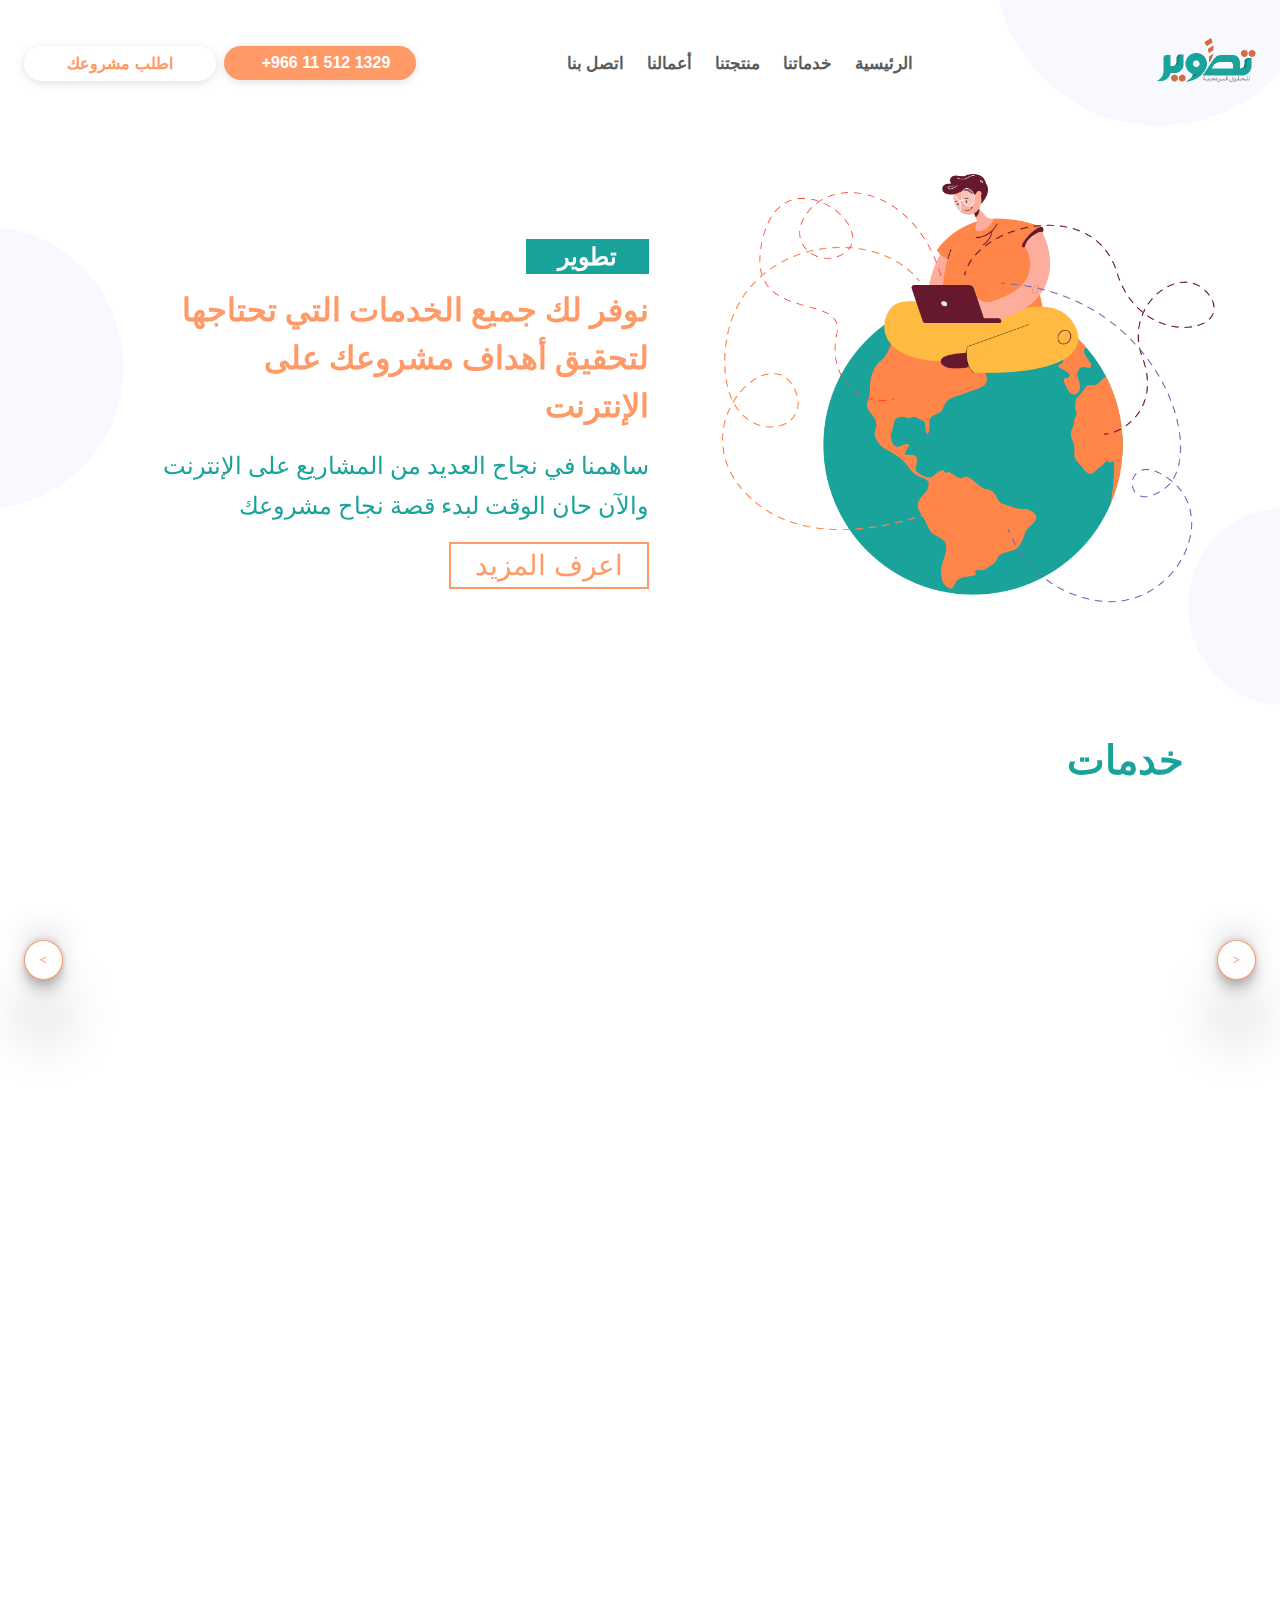
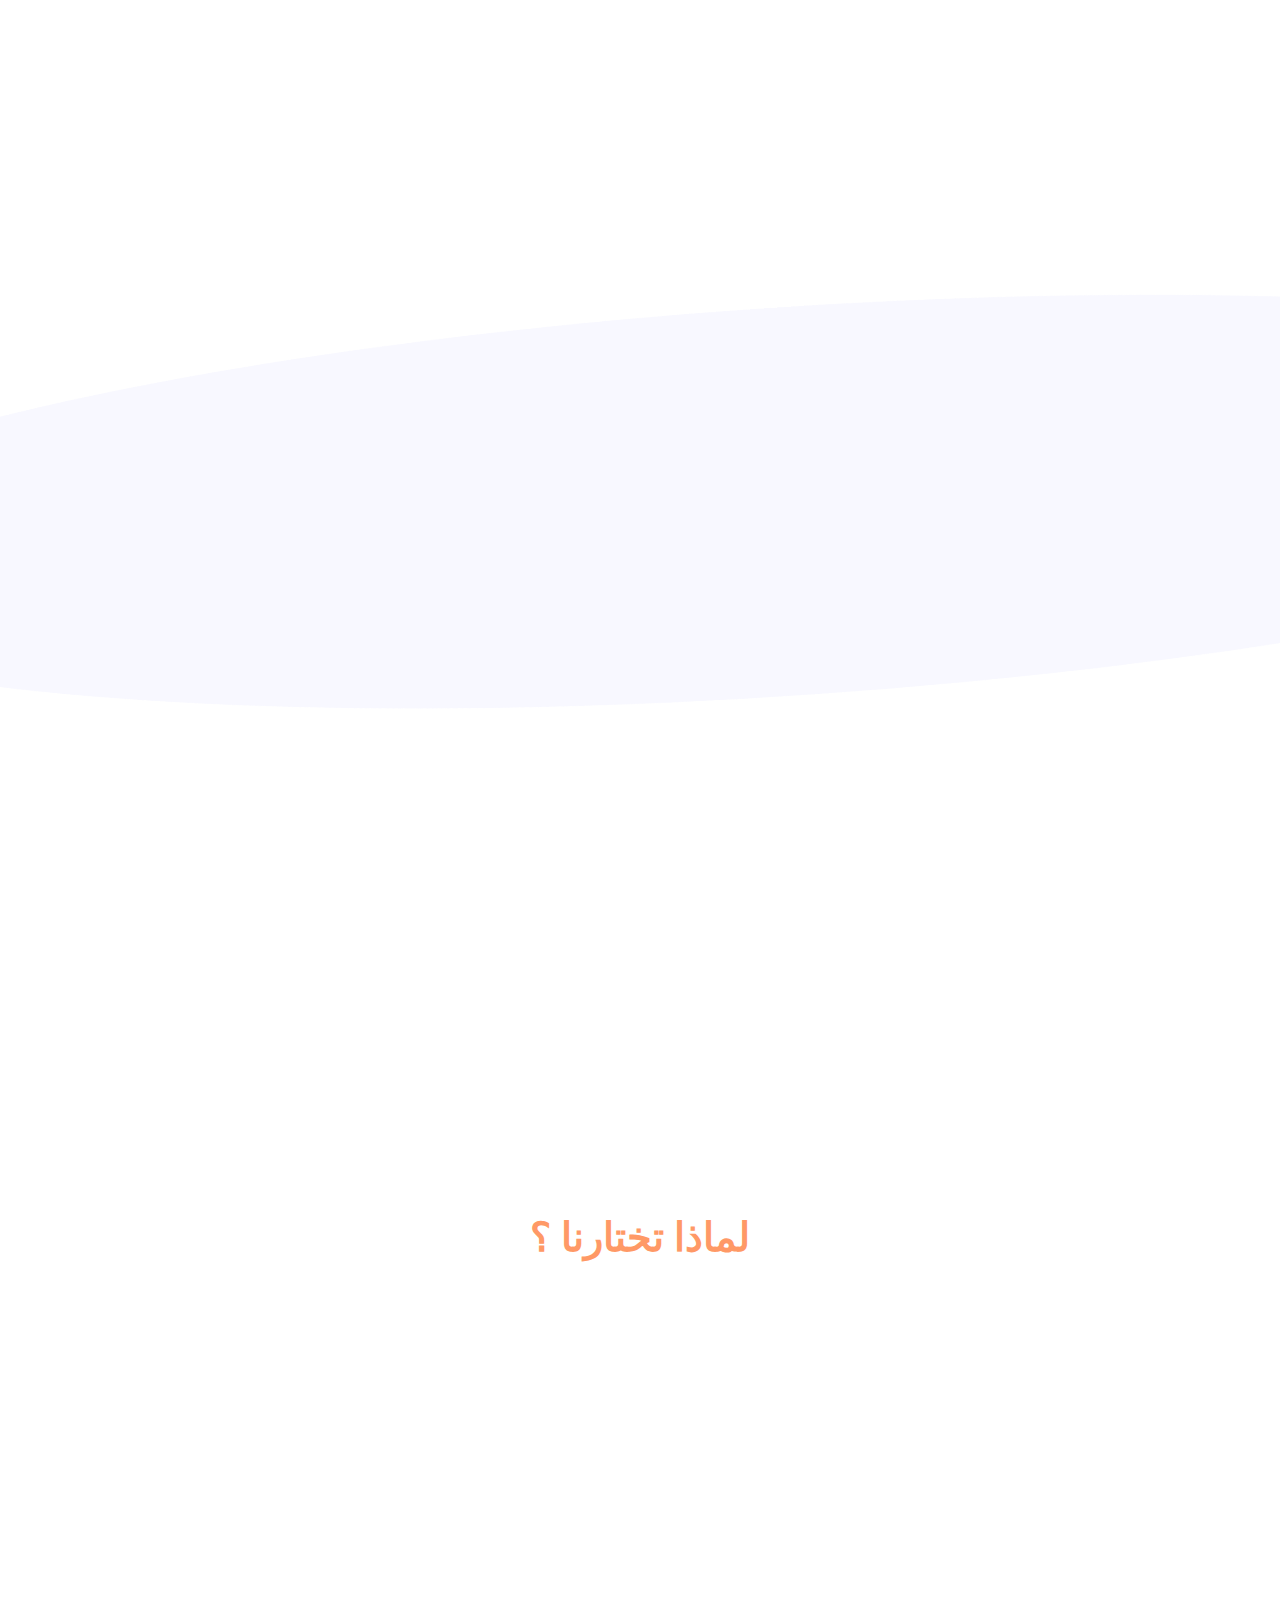
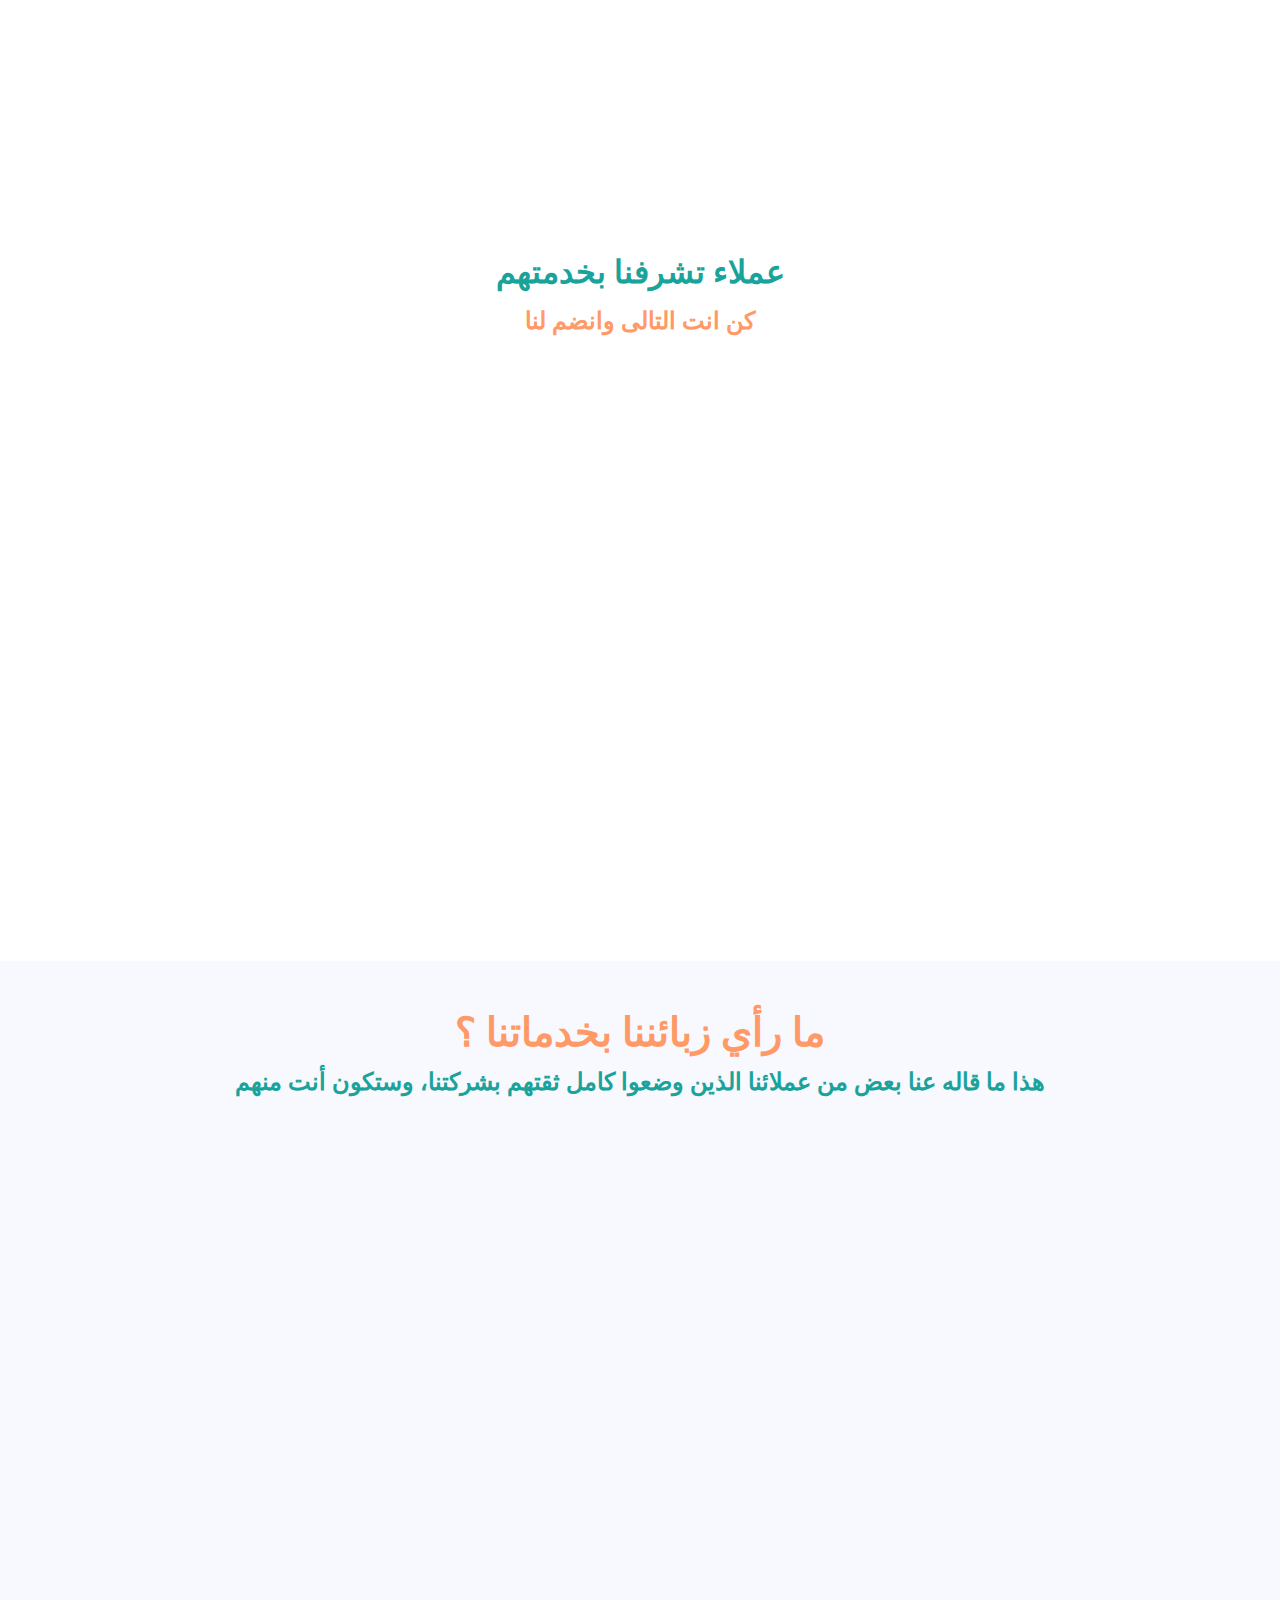
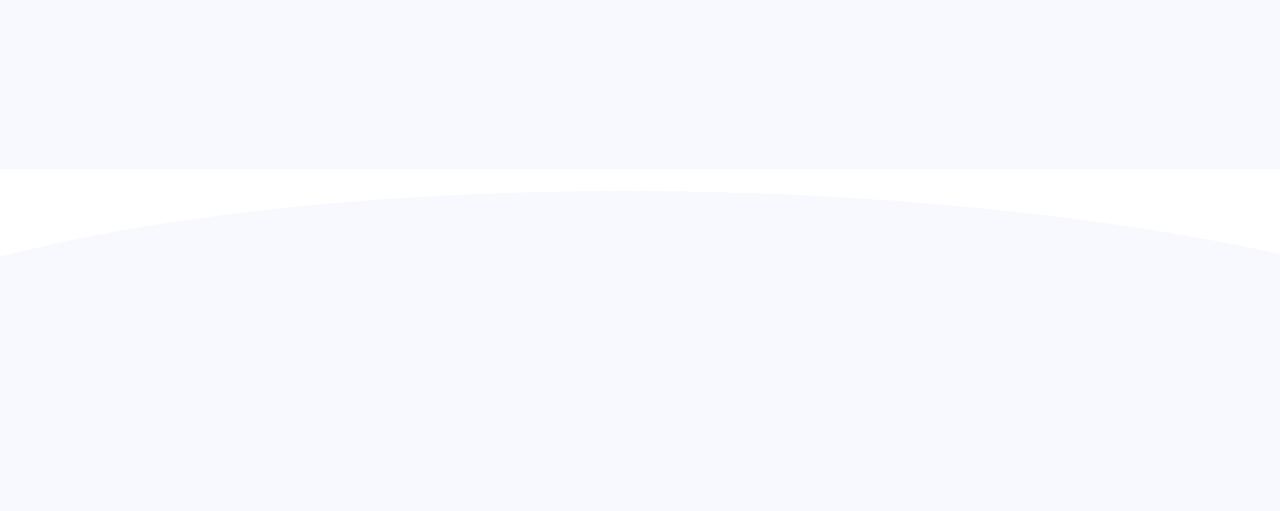
<file: index.html>
<!DOCTYPE html>
<html lang="en" dir="rtl">
  <head>
    <meta charset="UTF-8" />
    <meta http-equiv="X-UA-Compatible" content="IE=edge" />
    <meta name="viewport" content="width=device-width, initial-scale=1.0" />
    <title>Arabic Home</title>
    <link
      rel="stylesheet"
      href="https://cdnjs.cloudflare.com/ajax/libs/font-awesome/4.7.0/css/font-awesome.min.css"
    />
    <link rel="stylesheet" href="css/swiper-bundle.min.css" />
    <link rel="stylesheet" href="./css/slider.css" />

    <!-- AOS -->
    <link href="https://unpkg.com/aos@2.3.1/dist/aos.css" rel="stylesheet" />
    <!-- external css -->
    <link rel="stylesheet" href="./css/nav.css" />
    <link rel="stylesheet" href="./css/style.css" />
    <link rel="stylesheet" href="./css/slider.css" />
    <link rel="stylesheet" href="./css/query.css" />
    <!-- font awesome -->
    <link
      rel="stylesheet"
      href="https://cdnjs.cloudflare.com/ajax/libs/font-awesome/6.3.0/css/all.min.css"
      integrity="sha512-SzlrxWUlpfuzQ+pcUCosxcglQRNAq/DZjVsC0lE40xsADsfeQoEypE+enwcOiGjk/bSuGGKHEyjSoQ1zVisanQ=="
      crossorigin="anonymous"
      referrerpolicy="no-referrer"
    />
    <link rel="stylesheet" href="css/swiper-bundle.min.css" />
    <link
      href="https://unpkg.com/boxicons@2.0.7/css/boxicons.min.css"
      rel="stylesheet"
    />
  </head>
  <body>
    <nav>
      <div class="burger">
        <div class="line1"></div>
        <div class="line2"></div>
        <div class="line3"></div>
      </div>
      <div class="logo">
        <a href="/">
          <img src="./img/copany_final_lo.png" alt="logo" />
        </a>
      </div>
      <ul class="nav-links">
        <li><a href="./Page2.html">الرئيسية</a></li>
        <li><a href="./Page3.html">خدماتنا</a></li>
        <li><a href="#">منتجتنا</a></li>
        <li><a href="#">أعمالنا</a></li>
        <li><a href="#">اتصل بنا</a></li>
      </ul>
      <div class="nav-btn">
        <button class="nav-btn-2" dir="ltr">
          <a href="tel:+966115121329">
            <i class="fa-brands fa-whatsapp"></i>+966 11 512 1329</a
          >
        </button>
        <button class="nav-btn-1">اطلب مشروعك</button>
      </div>
      <p class="nav-whatsapp">
        <a href="tel:+966115121329"><i class="fa-brands fa-whatsapp"></i></a>
      </p>
    </nav>

    <section class="header-wrapper">
      <img src="./img/Path 3.png" alt="" class="eclip-left" />
      <img src="./img/Ellipse 7.png" alt="" class="eclip-right" />
      <img
        src="./img/Group 96.png"
        alt="global"
        data-aos="fade-left"
        data-aos-duration="2000"
      />
      <div data-aos="fade-right" data-aos-duration="2000">
        <h2>تطوير</h2>
        <h1>
          نوفر لك جميع الخدمات التي تحتاجها لتحقيق أهداف مشروعك على الإنترنت
        </h1>
        <p>
          ساهمنا في نجاح العديد من المشاريع على الإنترنت والآن حان الوقت لبدء
          قصة نجاح مشروعك
        </p>
        <button>اعرف المزيد</button>
      </div>
      <div class="header_wrapper_slider">
        <i class="fa-sharp fa-regular fa-circle"></i>
        <i class="fa-sharp fa-regular fa-circle"></i>
        <i class="fa-sharp fa-regular fa-circle"></i>
        <i class="fa-sharp fa-regular fa-circle"></i>
        <i class="fa-sharp fa-regular fa-circle"></i>
      </div>
    </section>

    <section class="help">
      <h1 data-aos="fade-right" data-aos-duration="2000">خدمات</h1>
      <h2 data-aos="fade-right" data-aos-duration="2000">التصميم والبرمجة</h2>
      <div class="client_card">
        <div class="list">
          <button id="prev"><</button>
          <div id="formList" data-aos="fade-up" data-aos-duration="2000">
            <div id="list">
              <div class="item">
                <img src="./img/programming-ani.png" class="avatar" />
                <p>تصميم مواقع الشركات</p>
              </div>
              <div class="item">
                <img src="./img/new-notificatio.png" class="avatar" />
                <p>تصميم مواقع الشركات</p>
              </div>
              <div class="item">
                <img src="./img/mobile-developm.png" class="avatar" />
                <p>تصميم مواقع الشركات</p>
              </div>
              <div class="item">
                <img src="./img/browsing-online.png" class="avatar" />
                <p>تصميم مواقع الشركات</p>
              </div>
            </div>
          </div>
          <button id="next">></button>
        </div>
      </div>
    </section>

    <section class="product">
      <div class="product_right">
        <h1 data-aos="fade-right" data-aos-duration="2000">المنتجات</h1>
        <h2 data-aos="fade-right" data-aos-duration="2000">
          كل ما تحتاجه لتعزيز انطلاقك
        </h2>
      </div>
      <div class="product_left" data-aos="zoom-in" data-aos-duration="2000">
        <div class="product_top">
          <div class="product_card_1">
            <img src="./img/Setup-bro.png" alt="" />
            <h2>تصميم مواقع الشركات</h2>
          </div>
          <div class="product_card_2">
            <img src="./img/Ecommerce web p.png" alt="" />
            <h2>تصميم مواقع الشركات</h2>
          </div>
          <div class="product_card_3">
            <img src="./img/Hotel Booking-a.png" alt="" />
            <h2>تصميم مواقع الشركات</h2>
          </div>
        </div>
        <div class="product_bottom">
          <div class="product_card_4">
            <img src="./img/Hotel Booking-a.png" alt="" />
            <h2>تصميم مواقع الشركات</h2>
          </div>
          <div class="product_card_5">
            <img src="./img/Completed-rafik.png" alt="" />
            <h2>تصميم مواقع الشركات</h2>
          </div>
          <div class="product_card_6">
            <img src="./img/Car accesories-.png" alt="" />
            <h2>تصميم مواقع الشركات</h2>
          </div>
        </div>
      </div>
      <div
        class="product_left_mobile"
        data-aos="zoom-in"
        data-aos-duration="2000"
      >
        <div class="product_card_mobile">
          <img src="./img/Setup-bro.png" alt="" />
          <h2>تصميم مواقع الشركات</h2>
        </div>
        <div class="product_card_mobile">
          <img src="./img/Ecommerce web p.png" alt="" />
          <h2>تصميم مواقع الشركات</h2>
        </div>
        <div class="product_card_mobile">
          <img src="./img/Hotel Booking-a.png" alt="" />
          <h2>تصميم مواقع الشركات</h2>
        </div>
        <div class="product_card_mobile">
          <img src="./img/Hotel Booking-a.png" alt="" />
          <h2>تصميم مواقع الشركات</h2>
        </div>
        <div class="product_card_mobile">
          <img src="./img/Completed-rafik.png" alt="" />
          <h2>تصميم مواقع الشركات</h2>
        </div>
        <div class="product_card_mobile">
          <img src="./img/Car accesories-.png" alt="" />
          <h2>تصميم مواقع الشركات</h2>
        </div>
        <div class="product_card_mobile">
          <img src="./img/Car accesories-.png" alt="" />
          <h2>تصميم مواقع الشركات</h2>
        </div>
      </div>
    </section>

    <section class="setting-wrapper">
      <div
        class="setting-content"
        data-aos="fade-left"
        data-aos-duration="2000"
      >
        <h1>خدمات</h1>
        <h2>تطوير الإضافية</h2>
        <h3>التسويق عبر الواتساب</h3>
        <p>
          نصل بك لشريحة أكبر من العملاء من خلال القنوات التسويقية المتنوعة
          لتعزيز تواجدك الرقمي وزيادة أرباحك
        </p>
        <button>تفاصيل أكثر</button>
      </div>
      <div class="setting-image" data-aos="fade-right" data-aos-duration="2000">
        <img src="./img/Group 544.png" alt="" />
      </div>
    </section>
    
    <div class="setting-mobile">
      <div class="setting-mobile-content">
        <h1>خدمات</h1>
        <h2>تطوير الإضافية</h2>
      </div>
      <img src="./img/Group 544.png" alt="" />
      <div class="setting-mobile-content">
        <h3>التسويق عبر الواتساب</h3>
        <p>
          نصل بك لشريحة أكبر من العملاء من خلال القنوات التسويقية المتنوعة
          لتعزيز تواجدك الرقمي وزيادة أرباحك
        </p>
        <button>تفاصيل أكثر</button>
      </div>
      <div class="setting-mobile-content">
        <h3>التسويق عبر الواتساب</h3>
        <p>
          نصل بك لشريحة أكبر من العملاء من خلال القنوات التسويقية المتنوعة
          لتعزيز تواجدك الرقمي وزيادة أرباحك
        </p>
        <button>تفاصيل أكثر</button>
      </div>
    </div>

    <section class="development-wrapper">
      <div
        class="development-content"
        data-aos="fade-left"
        data-aos-duration="2000"
      >
        <h1>عن تطوير</h1>
        <p>
          نحن مجموعة من الخبراء التقنيين والفنيين، إجتمعنا لكي نقوم بتقديم
          خدماتنا بأسعار تنافسية وبجودة أعلى. حيث قمنا بتطوير وإنشاء العديد من
          البرمجيات التي ساعدت مالكيها على أداء مهامهم بشكل أسهل وأسرع وأكثر
          كفاءة. حيث نعمل على توضيف أحدث التقنيات وأكثرها رصانةً لضمان إمكانية
          تنافس كبيرة لزبائننا.
        </p>
      </div>
      <div
        class="development-image"
        data-aos="fade-right"
        data-aos-duration="2000"
      >
        <img src="./img/Group 256.png" alt="" />
      </div>
    </section>

    <section class="selection-wrapper">
      <h1>لماذا تختارنا ؟</h1>
      <div class="selection-card" data-aos="fade-up" data-aos-duration="2000">
        <div class="selection_card_1">
          <i class="fa-solid fa-gear"></i>
          <div>
            <h2>10.000+</h2>
            <h2>عميل حول المملكة</h2>
          </div>
          <p>
            بخبرة تنمو عاماً بعد عام، بالتوازي مع مواكبتها لأحدث التقنيات لنقدم
            لكم الأفضل
          </p>
        </div>
        <div class="selection_card_1">
          <i class="fa-solid fa-gear"></i>
          <div>
            <h2>10.000+</h2>
            <h2>عميل حول المملكة</h2>
          </div>
          <p>تم خدمتهم وتنمية أعمالهم بخدماتنا الرقمية</p>
        </div>
        <div class="selection_card_1">
          <i class="fa-solid fa-gear"></i>
          <div>
            <h2>10.000+</h2>
            <h2>عميل حول المملكة</h2>
          </div>
          <p>لتواكب تطور التكنولوجيا و تساعد عملائنا على تحقيق أهدافهم</p>
        </div>
        <div class="selection_card_1">
          <i class="fa-solid fa-gear"></i>
          <div>
            <h2>10.000+</h2>
            <h2>عميل حول المملكة</h2>
          </div>
          <p>من قبل فريق ذو خبرة وعلم في المجال الرقمي</p>
        </div>
      </div>
    </section>

    <section class="client-wrapper">
      <h1>عملاء تشرفنا بخدمتهم</h1>
      <h2>كن انت التالى وانضم لنا</h2>
      <div class="client_card" data-aos="zoom-in" data-aos-duration="2000">
        <div id="client_formList">
          <div id="client_list">
            <div class="client_item">
              <img src="./img/client1.png" class="avatar" />
            </div>
            <div class="client_item">
              <img src="./img/client3.png" class="avatar" />
            </div>
            <div class="client_item">
              <img src="./img/client4.png" class="avatar" />
            </div>
            <div class="client_item">
              <img src="./img/client5.png" class="avatar" />
            </div>
            <div class="client_item">
              <img src="./img/client6.png" class="avatar" />
            </div>
            <div class="client_item">
              <img src="./img/client1.png" class="avatar" />
            </div>
            <div class="client_item">
              <img src="./img/client3.png" class="avatar" />
            </div>
            <div class="client_item">
              <img src="./img/client4.png" class="avatar" />
            </div>
          </div>
          <div id="client_list">
            <div class="client_item">
              <img src="./img/client1.png" class="avatar" />
            </div>
            <div class="client_item">
              <img src="./img/client3.png" class="avatar" />
            </div>
            <div class="client_item">
              <img src="./img/client4.png" class="avatar" />
            </div>
            <div class="client_item">
              <img src="./img/client5.png" class="avatar" />
            </div>
            <div class="client_item">
              <img src="./img/client6.png" class="avatar" />
            </div>
            <div class="client_item">
              <img src="./img/client1.png" class="avatar" />
            </div>
            <div class="client_item">
              <img src="./img/client3.png" class="avatar" />
            </div>
            <div class="client_item">
              <img src="./img/client4.png" class="avatar" />
            </div>
          </div>
          <div id="client_list">
            <div class="client_item">
              <img src="./img/client1.png" class="avatar" />
            </div>
            <div class="client_item">
              <img src="./img/client3.png" class="avatar" />
            </div>
            <div class="client_item">
              <img src="./img/client4.png" class="avatar" />
            </div>
            <div class="client_item">
              <img src="./img/client5.png" class="avatar" />
            </div>
            <div class="client_item">
              <img src="./img/client6.png" class="avatar" />
            </div>
            <div class="client_item">
              <img src="./img/client1.png" class="avatar" />
            </div>
            <div class="client_item">
              <img src="./img/client3.png" class="avatar" />
            </div>
            <div class="client_item">
              <img src="./img/client4.png" class="avatar" />
            </div>
          </div>
        </div>
        <div class="client_icon">
          <i class="fa-sharp fa-regular fa-circle"></i>
          <i class="fa-sharp fa-regular fa-circle"></i>
          <i class="fa-sharp fa-regular fa-circle"></i>
          <i class="fa-sharp fa-regular fa-circle"></i>
          <i class="fa-sharp fa-regular fa-circle"></i>
        </div>
      </div>
    </section>

    <section class="customer-wrapper">
      <h1>ما رأي زبائننا بخدماتنا ؟</h1>
      <h4>
        هذا ما قاله عنا بعض من عملائنا الذين وضعوا كامل ثقتهم بشركتنا، وستكون
        أنت منهم
      </h4>
      <div class="customer-card" data-aos="fade-up" data-aos-duration="2000">
        <button id="prev"><</button>

        <div class="customer_card_1">
          <img src="./img/boy-svgrepo-com.png" alt="" />
          <h5>Nawal</h5>
          <p>
            أحد أفضل الشركات التي تعاملت معها من الناحية العملية ومن ناحية
            الجودة والخبرة العالية
          </p>
          <i class="fa-sharp fa-solid fa-star"></i>
          <i class="fa-sharp fa-solid fa-star"></i>
          <i class="fa-sharp fa-solid fa-star"></i>
          <i class="fa-sharp fa-solid fa-star"></i>
          <i class="fa-sharp fa-solid fa-star"></i>
          <h6>www.site.com</h6>
        </div>
        <div class="customer_card_1">
          <img src="./img/female-svgrepo-.png" alt="" />
          <h5>Nawal</h5>
          <p>شركة رائعة جداً لتصميم المواقع و خبراتهم عالية جدا.</p>
          <i class="fa-sharp fa-solid fa-star"></i>
          <i class="fa-sharp fa-solid fa-star"></i>
          <i class="fa-sharp fa-solid fa-star"></i>
          <i class="fa-sharp fa-solid fa-star"></i>
          <i class="fa-sharp fa-solid fa-star"></i>
          <h6>www.site.com</h6>
        </div>
        <div class="customer_card_1">
          <img src="./img/boy-svgrepo-com.png" alt="" />
          <h5>Nawal</h5>
          <p>
            أحد أفضل الشركات التي تعاملت معها من الناحية العملية ومن ناحية
            الجودة والخبرة العالية
          </p>
          <i class="fa-sharp fa-solid fa-star"></i>
          <i class="fa-sharp fa-solid fa-star"></i>
          <i class="fa-sharp fa-solid fa-star"></i>
          <i class="fa-sharp fa-solid fa-star"></i>
          <i class="fa-sharp fa-solid fa-star"></i>
          <h6>www.site.com</h6>
        </div>
        <div class="customer_card_1">
          <img src="./img/female-svgrepo-.png" alt="" />
          <h5>Nawal</h5>
          <p>شركة رائعة جداً لتصميم المواقع و خبراتهم عالية جدا.</p>
          <i class="fa-sharp fa-solid fa-star"></i>
          <i class="fa-sharp fa-solid fa-star"></i>
          <i class="fa-sharp fa-solid fa-star"></i>
          <i class="fa-sharp fa-solid fa-star"></i>
          <i class="fa-sharp fa-solid fa-star"></i>
          <h6>www.site.com</h6>
        </div>
        <button id="next">></button>
      </div>
    </section>

    <footer>
      <div class="footer-right" data-aos="fade-left" data-aos-duration="2000">
        <img src="./img/copany_final_lo.png" alt="logo" />
        <p>
          شركة رسمية مسجلة، متخصصة في مجال تصميم المواقع وتطبيقات الجوال
          والتسويق الإلكتروني مع خدمات الاستضافة والسيرفرات والدعم الفني
        </p>
        <h3>جميع الحقوق محفوظة لـ تطوير للحلول البرمجية | س.ت 1234566</h3>
      </div>
      <div class="footer-left" data-aos="fade-right" data-aos-duration="2000">
        <div class="footer_left_list">
          <ul>
            <li class="first-li">خدماتنا</li>
            <li>اعلانات الواتساب</li>
            <li>تصميم وبرمجة الأنظمة</li>
            <li>تصميم المتاجر</li>
          </ul>
          <ul>
            <li class="first-li">خدماتنا</li>
            <li>اعلانات الواتساب</li>
            <li>تصميم وبرمجة الأنظمة</li>
            <li>تصميم المتاجر</li>
          </ul>
        </div>
        <div>
          <i class="fa-brands fa-facebook-f"></i>
          <i class="fa-brands fa-facebook-f"></i>
          <i class="fa-brands fa-facebook-f"></i>
          <i class="fa-brands fa-facebook-f"></i>
          <i class="fa-brands fa-facebook-f"></i>
          <i class="fa-brands fa-facebook-f"></i>
        </div>
      </div>
    </footer>

  </body>
  <script src="./js/nav.js"></script>
  <script src="./js/script.js"></script>
  <script src="./js/scriptt.js"></script>
  <script src="./js/swiper-bundle.min.js"></script>
  <script src="./js/slide.js"></script>
  <script src="https://unpkg.com/aos@2.3.1/dist/aos.js"></script>
  <script>
    AOS.init();
  </script>
</html>
</file>
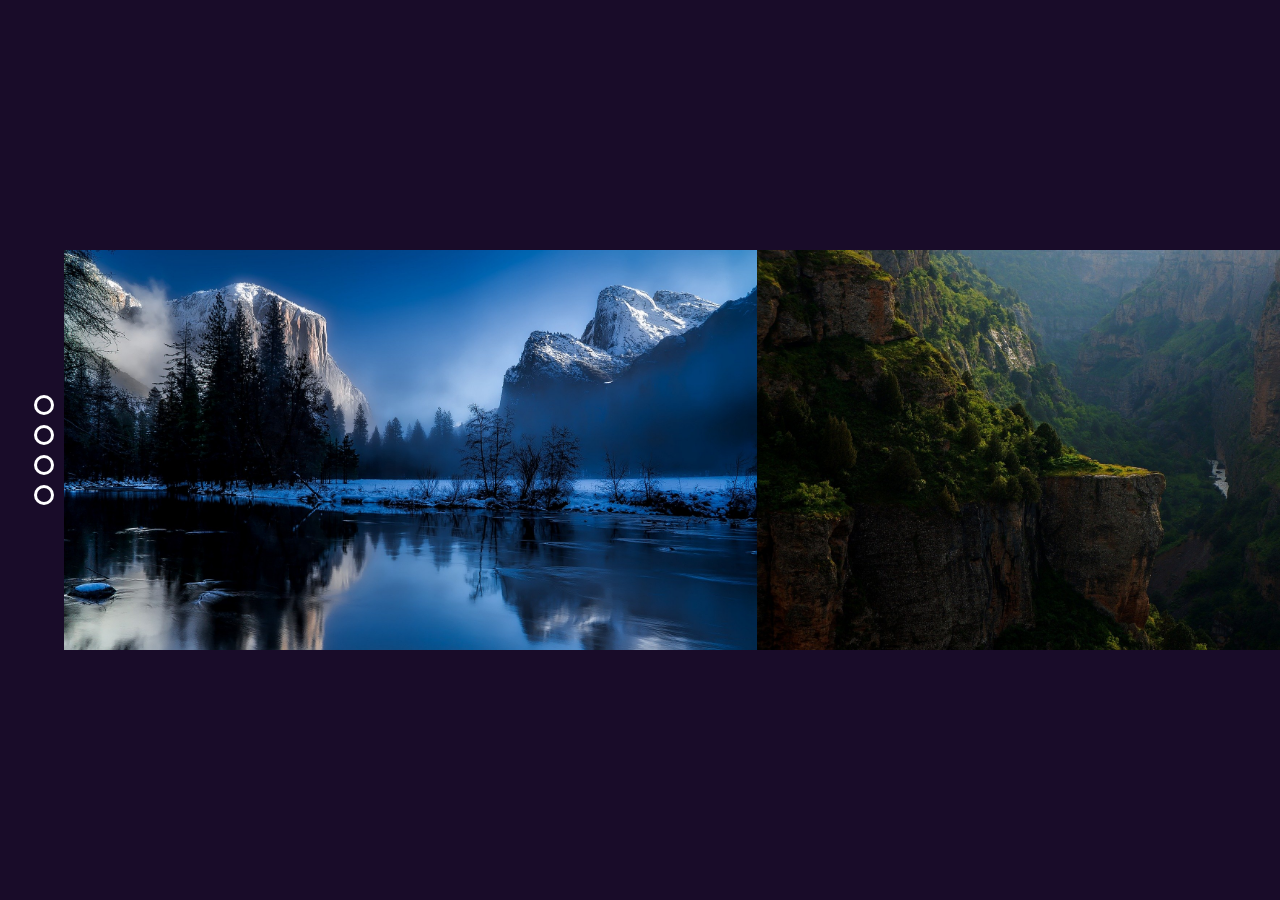
<file: img/Image-Slider-Using-only-HTML-CSS--master/Image-Slider-Using-only-HTML-CSS--master/index.html>
<!DOCTYPE html>
<html lang="en">
<head>
    <meta charset="UTF-8">
    <meta name="viewport" content="width=device-width, initial-scale=1.0">
    <title>Slider</title>
    <link rel="stylesheet" href="./style.css">
</head>
<body>
    <div class="slider">
        <div class="dots">
            <label for="img1"></label>
            <label for="img2"></label>
            <label for="img3"></label>
            <label for="img4"></label>
        </div>
        <div class="images">
            <input type="radio" name="slide" id="img1" checked>
            <input type="radio" name="slide" id="img2">
            <input type="radio" name="slide" id="img3">
            <input type="radio" name="slide" id="img4">

            <img src="./1.jpg" class="m1" alt="img1">
            <img src="./2.jpg" class="m2" alt="img2">
            <img src="./3.jpg" class="m3" alt="img3">
            <img src="./4.jpg" class="m4" alt="img4">
        </div>
    </div>
</body>
</html>
</file>
<file: css/slider.css>
:root {
  --text: #595c5d;
  --text-light: #9494a3;
  --orange: #ff9966;
  --blue: #1aa39b;
  --white: #ffffff;
  --black: #000000;
}
.slider-section {
  text-align: center;
  background-color: white;
  padding-top: 3rem 1.5rem !important;
  overflow: hidden;
}
.slider-section h1 {
  color: var(--blue);
  font-size: 2.5rem;
  padding-top: 2rem;
}
.slider {
  width: 100%;
  display: flex;
  align-items: center;
  justify-content: space-between;
  background-color: #ffffff;
  padding: 2rem;
}
.slide-container {
  width: 100%;
  margin: 0px 20px;
}
.slide-content {
  margin: 0px 50px;
  overflow: hidden;
  border-radius: 5px;
}
.card {
  border-radius: 5px;
  margin: 1rem 0rem;
  background-color: white;
  box-shadow: rgba(60, 64, 67, 0.3) 0px 1px 2px 0px,
    rgba(60, 64, 67, 0.15) 0px 1px 3px 1px;
}
.image-content,
.card-content {
  display: flex;
  flex-direction: column;
  align-items: center;
  padding: 10px 14px;
}
.image-content {
  position: relative;
  row-gap: 5px;
  padding: 15px 0;
}
.card-image {
  position: relative;
  height: 7rem;
  width: 7rem;
  background: #fff;
}
.card-image .card-img {
  height: 100%;
  width: 100%;
  object-fit: cover;
}
.name {
  font-size: 18px;
  font-weight: 500;
  color: #333;
}
.description {
  font-size: 14px;
  color: #707070;
  text-align: center;
}
#list button {
  border: none;
  font-size: 1rem;
  color: #fff;
  padding: 0.6rem 2rem;
  background-color: var(--orange);
  border-radius: 6px;
  margin: 14px;
  cursor: pointer;
  transition: all 0.3s ease;
}
.button:hover {
  background: var(--blue);
}
.swiper-navBtn {
  color: var(--orange) !important;
  transition: color 0.3s ease;
}
.swiper-navBtn:hover {
  color: var(--blue) !important;
}
.swiper-navBtn::before,
.swiper-navBtn::after {
  font-size: 10px !important;
  font-weight: bold;
  border: 2px solid #ff9966;
  border-radius: 50px;
  padding: 0.4rem 0.5rem;
}
.swiper-button-next {
  padding-right: -20px;
}
.swiper-button-prev {
  padding-left: -20px;
}
.swiper-pagination-bullet {
  background-color: var(--orange);
  opacity: 1;
}
.swiper-pagination-bullet-active {
  background-color: var(--orange);
}

@media screen and (max-width: 768px) {
  .slide-content {
    margin: 0 10px;
  }
  .swiper-navBtn {
    display: none;
  }
}

/* ///////////////////////// */
/* ///////////////////////// */
/* ///////////////////////// */

#list {
  text-align: center;
  display: flex;
  align-items: center;
}
.list {
  display: flex;
  align-items: center;
}
.list button {
  font-family: cursive;
  font-weight: bold;
  background-color: var(--white);
  border: 1px solid var(--orange);
  width: 40px;
  padding: 0.5rem;
  height: 40px;
  border-radius: 50%;
  transition: 0.5s;
  color: var(--orange);
  display: flex;
  justify-content: center;
  align-items: center;
  box-shadow: rgba(0, 0, 0, 0.25) 0px 54px 55px,
    rgba(0, 0, 0, 0.12) 0px -12px 30px, rgba(0, 0, 0, 0.12) 0px 4px 6px,
    rgba(0, 0, 0, 0.17) 0px 12px 13px, rgba(0, 0, 0, 0.09) 0px -3px 5px;
}
.list button:hover {
  background-color: var(--blue);
  cursor: pointer;
}
.item {
  background-color: var(--white);
  border-radius: 5px;
  overflow: hidden;
  transition: 0.5s;
  margin: 10px 1.2rem;
  width: 16.5rem;
  height: 16rem;
  scroll-snap-align: start;
  box-shadow: rgba(0, 0, 0, 0.1) 0px 4px 12px;
}
.item p {
  padding: 0.1rem 0 1rem;
  font-size: 1.1rem;
  color: var(--text);
}
.item .avatar {
  width: 75%;
  height: 70%;
  margin: 1rem;
}
#list {
  width: max-content;
}
#formList {
  width: 1200px;
  max-width: 100%;
  overflow: auto;
  margin: 10px 10px;
  scroll-behavior: smooth;
  overflow-x: hidden; /* Hide horizontal scrollbar */

}
#formList::-webkit-scrollbar {
  display: none;
}
@media screen and (max-width: 1024px) {
  .item {
    width: calc(33.3vw - 20px);
  }
  .direction {
    display: none;
  }
}
@media screen and (max-width: 768px) {
  .item {
    /* width: calc(50vw - 20px); */
    width: 100%;
  }
  .direction {
    display: none;
  }
}
@media screen and (max-width: 768px) {
  .item {
    margin: 10px 0.6rem;
    width: 7.5rem;
    height: 8rem;
  }
  .item p {
    padding: 0.1rem 0 1rem;
    font-size: .8rem;
    font-weight: bold;
    color: var(--text-light);
  }
  .item .avatar {
    width: 65%;
    height: 40%;
    margin: 1rem;
  }
  .list button {
    width: 40px;
    padding: 0.5rem;
    height: 30px;
    border-radius: 50%;
  }
}

/* ///////////////////////// */
/* ///////////////////////// */

.customer-card button {
  font-family: cursive;
  font-weight: bold;
  background-color: var(--white);
  border: 2px solid var(--orange);
  width: 40px;
  padding: 0.5rem;
  height: 40px;
  border-radius: 50%;
  transition: 0.5s;
  color: var(--orange);
  display: flex;
  justify-content: center;
  align-items: center;
}
.customer-card button:hover {
  background-color: var(--blue);
  cursor: pointer;
}
/* ////////////////////////////////////////// */
</file>
<file: css/nav.css>
/* @import url("https://fonts.googleapis.com/css?family=Poppins&display=swap"); */
* {
  margin: 0px;
  padding: 0px;
  box-sizing: border-box;
}
:root {
  --text: #595c5d;
  --text-light: #9494a3;
  --orange: #ff9966;
  --blue: #1aa39b;
  --white: #ffffff;
  --black: #000000;
}
nav {
  display: flex;
  justify-content: space-between;
  padding: 1rem 1.5rem;
  align-items: center;
  height: 14vh;
  min-height: 10vh;
  background-color: var(--white);
  top: 0;
  left: 0;
  width: 100%;
  background-image: url("/img/Path\ 2250.png");
  background-repeat: no-repeat;
  background-position: 104% 0%;
  background-size: contain;
}

.logo img {
  width: 50%;
}

.nav-links {
  display: flex;
  justify-content: space-around;
  width: 30%;
}

.nav-links li {
  list-style: none;
}
.nav-links a {
  color: var(--text);
  text-decoration: none;
  font-weight: bold;
  font-size: 17px;
}
.nav-links a:hover {
  color: var(--orange);
}

.burger {
  display: none;
  cursor: pointer;
}

.burger div {
  width: 25px;
  height: 3px;
  background-color: var(--blue);

  margin: 5px;
  transition: all 0.3s ease;
}
.nav-btn {
  display: flex;
  align-items: center;
}
.nav-btn .nav-btn-1,
.nav-btn .nav-btn-2 {
  box-shadow: rgba(99, 99, 99, 0.2) 0px 2px 8px 0px;
  font-weight: 600;
  border: none;
  padding: 0.5rem 1rem;
  width: 12rem;
  margin: 0 0.5rem 0 0;
  border-radius: 30px;
  font-size: 1rem;
}
.nav-btn .nav-btn-1 {
  background-color: var(--white);
  color: var(--orange) !important;
}
.nav-btn .nav-btn-2 {
  background-color: var(--orange);
  color: var(--white);
}
.nav-btn .nav-btn-2 a {
  text-decoration: none;
  color: var(--white);
}
.nav-whatsapp {
  display: none;
}
.nav-whatsapp a i {
  color: var(--white);
  background-color: var(--orange);
  padding: 0.8rem;
  border-radius: 30px;
  font-size: 1.4rem;
}
/* /////////////////////////// */
.dropdown {
  background-color: rgb(255, 255, 255) !important;
  padding: 1em 0;
  position: absolute;
  display: none;
  border-radius: 8px;
  top: 35px;
  width: 12rem;
}
.dropdown li + li {
  margin-top: 1px;
  color: #000000;
}
.dropdown li {
  padding: 0.5em 1em;
  width: 8em;
  text-align: center;
}
.dropdown li:hover {
  background-color: var(--orange);
  color: var(--white);
}
.services:hover .dropdown {
  display: block;
}
/* /////////////////////////// */
.links li:hover .htmlcss-arrow,
.links li:hover .js-arrow {
  transform: rotate(180deg);
}
nav .navbar .links li .arrow {
  height: 100%;
  width: 22px;
  line-height: 70px;
  text-align: center;
  display: inline-block;
  color: var(--text) !important;
  transition: all 0.3s ease;
}
/* ///////////////////////////////////// */
@media screen and (max-width: 1024px) {
  .nav-links {
    width: 60%;
  }
  .nav-btn {
    display: none;
  }
  .nav-whatsapp {
    display: block;
  }
}

@media screen and (max-width: 768px) {
  body {
    overflow-x: hidden;
  }
  nav{
    background-image: none;  
  }
  .logo{
    margin-right: 5rem;
  }
  .logo img{
    width: 60%;
  }
  .nav-links {
    position: absolute;
    right: 0px;
    height: 45vh;
    top: 10vh;
    background-color: var(--white);
    display: flex;
    flex-direction: column;
    align-items: center;
    width: 70%;
    transform: translateX(100%);
    transition: transform 0.5s ease-in;
    box-shadow: rgba(99, 99, 99, 0.2) 0px 2px 8px 0px;
    z-index: 999;
  }
  .nav-links li {
    opacity: 0;
  }
  .burger {
    display: block;
  }
}

.nav-active {
  transform: translateX(0%);
}

@keyframes navLinkFade {
  from {
    opacity: 0;
    transform: translateX(50px);
  }
  to {
    opacity: 1;
    transform: translateX(0px);
  }
}

.toggle .line1 {
  transform: rotate(-40deg) translate(-5px, 6px);
}

.toggle .line2 {
  transform: rotate(90deg) translate(0px, 0px);
}

.toggle .line3 {
  transform: rotate(35deg) translate(-5px, -6px);
}
</file>
<file: css/style.css>
/* @import url("https://fonts.googleapis.com/css2?family=Noto+Kufi+Arabic:wght@100;200;300;400;500;600;700;800;900&family=Noto+Sans+Arabic:wght@100;200;300;400;500;600;700;800;900&family=Ubuntu:ital,wght@0,300;0,400;0,500;0,700;1,300;1,400;1,500;1,700&display=swap"); */
* {
  padding: 0%;
  margin: 0%;
  box-sizing: border-box;
 }
:root {
  --text: #595c5d;
  --text-light: #9494a3;
  --orange: #ff9966;
  --blue: #1aa39b;
  --white: #ffffff;
  --black: #000000;
}
html::-webkit-scrollbar {
  width: 1vw;
}
html::-webkit-scrollbar-thumb {
  background-color: var(--blue);
  border-radius: 30px;
}
html::-webkit-scrollbar-track {
  background-color: rgb(226, 226, 226);
}

/* ////////////////////////////////////////////NavBar/////////////////////////////////////////////// */

/* ////////////////////////////////////////////main-container (Index Page)///////////////////////// */
.main-container {
  position: relative;
  padding: 8rem 3rem 0rem 3rem;
  text-align: center;
  overflow: hidden;
}
.main-container-img-1 {
  position: absolute;
  margin: 0;
  top: 60px;
  width: 15%;
  left: -135px;
}
.main-container-img-2 {
  position: absolute;
  margin: 0;
  top: 60px;
  width: 15%;
  right: -135px;
}
.main-container h1 {
  text-align: center;
  padding: 0 20rem;
  font-size: 2.5rem;
  color: var(--text);
  word-spacing: 0.2rem;
  line-height: 3.5rem;
  font-family: "noto sans arabic condensed" !important;
}
.main-container div {
  display: flex;
  text-align: center;
  justify-content: center;
  padding-top: 2rem;
}
.main-btn-1,
.main-btn-2 {
  border: none;
  margin: 0 1rem;
  width: 15rem;
  color: white;
  font-size: 1.2rem;
  border-radius: 10px;
  padding: 0.6rem 1rem;
  filter: drop-shadow(0px 0px 12.5px rgba(0, 0, 0, 0.16));
}
.main-btn-2 i {
  padding-right: 0.5rem;
}
.main-btn-1 {
  background-color: var(--blue);
}
.main-btn-2 {
  background-color: var(--orange);
}
.main-btn-2:hover {
  background-color: var(--blue);
}
.main-btn-1:hover {
  background-color: var(--orange);
}
.main-img img {
  width: 100%;
  margin-top: 2rem;
}

/* ////////////////////header-slider/////////////////////// */

.slider-pagination {
  padding-top: 2rem !important;
  margin-top: 2rem !important;
}
.blog {
  padding: 3rem;
  background: #ff9966;
  overflow: hidden;
}
.blog-data {
  padding: 3rem;
  width: 70%;
  margin-right: 15%;
  /* height: 50vh; */
  border-radius: 10px;
  text-align: center;
  background: #ffffff;
}
.blog-data h3 {
  font-size: 2.5rem;
  padding-bottom: 1rem;
  color: var(--text-light);
}
.blog-data p {
  font-size: 1.5rem;
  line-height: 2.5rem;
  padding-bottom: 1rem;
  color: var(--text-light);
}
.blog-btns {
  display: flex;
  padding-top: 2rem;
  justify-content: center;
}
.blog-btn-1 {
  width: 200px;
  height: 50px;
  border-radius: 25px;
  filter: drop-shadow(0px 0px 12.5px rgba(0, 0, 0, 0.16));
  background: #ff8548;
  color: white;
  border: none;
  margin-left: 1rem;
}
.blog-btn-2 {
  margin-right: 1rem;
  width: 200px;
  height: 50px;
  border-radius: 25px;
  filter: drop-shadow(0px 0px 12.5px rgba(0, 0, 0, 0.16));
  background: #1aa39b;
  color: white;
  border: none;
}
/* ///////////////////////////////////////// */
.clients {
  width: 100%;
  height: 75vh;
  padding: 2rem 3rem;
  overflow: hidden;
}
.clients h1 {
  text-align: center;
  padding-top: 2rem;
  font-size: 2.5rem;
  color: var(--orange);
}
.client-cards {
  display: flex;
  justify-content: space-evenly;
  padding-top: 3rem;
  align-items: center;
}
.client-1,
.client-2,
.client-3,
.client-4,
.client-5,
.client-6 {
  padding: 0.5rem;
  border-radius: 5px;
  margin: 0 0.5rem;
  box-shadow: rgba(0, 0, 0, 0.24) 0px 3px 8px;
}
.client-1 img,
.client-2 img,
.client-3 img,
.client-4 img,
.client-5 img,
.client-6 img {
  width: 100%;
}

/* ///////////////////////accordion/////////////////// */

.accordion-container {
  overflow: hidden;
  position: relative;
  width: 100%;
  padding: 3rem;
  text-align: center;
}
.accordion-container img {
  position: absolute;
  margin: 0;
  top: 0;
  width: 15%;
  left: -120px;
}
.accordion-div {
  padding-top: 2rem;
}
.accordion-container h1 {
  font-size: 2.5rem;
  color: var(--blue);
}
.accordion-container p {
  color: var(--text-light);
  padding-top: 0.75rem;
  font-size: 1.5rem;
}
.accordion input {
  position: absolute;
  opacity: 0;
  z-index: -1;
  /* background-color: red; */
}
.accordion-wrapper {
  border-radius: 5px;
  overflow: hidden;
  width: 90%;
  margin: 0 auto;
}
.accordion {
  width: 100%;
  color: white;
  overflow: hidden;
  margin-bottom: 20px;
  border: 1px solid rgb(221, 221, 221);
}
.accordion:last-child {
  margin-bottom: 0;
}
.accordion-label {
  display: flex;
  -webkit-box-pack: justify;
  justify-content: space-between;
  padding: 1rem 2rem;
  color: var(--text-light);
  font-weight: bold;
  cursor: pointer;
  font-size: 18px;
  align-items: center;
  text-align: right;
}
.accordion-label:hover {
  background: var(--orange);
}
.accordion-label::after {
  content: "\2B9F";
  width: 15px;
  background-color: var(--text-light);
  color: white;
  padding: 0.5rem;
  height: 16px;
  border-radius: 1rem;
  text-align: center;
  align-items: center;
  display: flex;
  -webkit-transition: all 0.3s;
  transition: all 0.3s;
}
.accordion-content {
  max-height: 0;
  padding: 0 16px;
  color: var(--text);
  background: white;
  -webkit-transition: all 0.3s;
  transition: all 0.3s;
}
.accordion-content p {
  margin: 0;
  color: var(--text-light);
  font-size: 18px;
  text-align: right;
}
input:checked + .accordion-label {
  background: var(--orange);
}
input:checked + .accordion-label::after {
  -webkit-transform: rotate(-90deg);
  transform: rotate(-90deg);
}
input:checked ~ .accordion-content {
  max-height: 100vh;
  padding: 16px;
}

.program {
  position: relative;
  width: 100%;
  padding: 2rem 1.5rem;
  overflow: hidden;
}
.progam-ecp-1 {
  position: absolute;
  top: 0;
  left: 0;
  margin: 0;
  width: 15%;
  left: -135px;
}
.progam-ecp-2 {
  position: absolute;
  top: 500px;
  left: 0;
  margin: 0;
  width: 15%;
  right: -135px;
}
.program h1 {
  text-align: center;
  padding-top: 2rem;
  font-size: 2.5rem;
  color: var(--blue);
}
.program-cards {
  display: flex;
  text-align: center;
  justify-content: space-evenly;
  padding-top: 3rem;
  flex-wrap: wrap;
}
.p-card-1 {
  background-color: white;
  border-radius: 5px;
  width: 30%;
  padding: 1rem;
  margin: 1rem 0;
}
.p-card-1:hover {
  box-shadow: rgba(0, 0, 0, 0.24) 0px 3px 8px;
}

.p-card-1 h3 {
  font-size: 1.5rem;
  padding: 1rem 0;
  color: var(--text-light);
}
.p-card-1 p {
  font-size: 1.1rem;
  line-height: 2rem;
  font-weight: 600;
  color: var(--text-light);
}
.p-card img {
  width: 30%;
}
.p_card img {
  width: 40%;
}
/* ///////////////////Footer-start////////////////////// */
.footer {
  overflow: hidden;
  background-color: white;
  display: flex;
  justify-content: space-between;
  padding: 2rem 3rem;
  align-items: center;
}
.footer ul li {
  list-style: none;
  text-align: right;
}
.footer-ul-1 li h3 {
  color: black;
  font-size: 2rem;
}
.footer-ul-2 li h3 {
  color: black;
  font-size: 2rem;
}
.footer-ul-1 li,
.footer-ul-2 li {
  padding-bottom: 0.5rem;
  font-size: 20px;
  font-weight: 400;
  color: var(--text);
}
.footer-ul-3 img {
  height: 80px;
  margin-left: 33rem;
  padding-bottom: 1rem;
}
.footer-ul-3 p {
  width: 667px;
  font-family: "droid arabic kufi";
  font-size: 25px;
  font-weight: 400;
  line-height: 35px;
  font-style: normal;
  text-align: right;
  color: #595c5d;
}
/* ///////////////////Footer-end////////////////////// */
:root {
  --text: #595c5d;
  --orange: #ff9966;
  --blue: #1aa39b;
}
.main-wrapper {
  position: relative;
  overflow: hidden !important;
}
.wrapper {
  display: flex;
  justify-content: space-around;
  align-items: center;
  padding: 4rem 3rem;
}
.main-wrapper-img-1 {
  position: absolute;
  margin: 0;
  top: 75px;
  width: 15%;
  left: -125px;
}
.main-wrapper-img-2 {
  position: absolute;
  margin: 0;
  top: 75px;
  width: 15%;
  right: -125px;
}
.wrapper img {
  width: 30%;
}
.wrapper-content {
  width: 50%;
}
.wrapper-content h2 {
  color: var(--orange);
  font-size: 2.5rem;
  padding-bottom: 1rem;
}
.wrapper-content p {
  color: var(--text);
  font-size: 1.5rem;
  line-height: 3rem;
  font-family: "droid arabic kufi";
}
.applications {
  position: relative;
  padding: 1rem 0;
}
.applications h1 {
  text-align: center;
  font-size: 2.5rem;
  color: var(--blue);
}
.application-cards {
  display: flex;
  justify-content: center;
  padding: 3rem 2rem;
}
.application-card-1,
.application-card-2,
.application-card-3 {
  margin: 0 0.5rem;
  text-align: center;
  padding-top: 2rem;
  border-radius: 10px;
}
.application-card-1:hover,
.application-card-2:hover,
.application-card-3:hover {
  box-shadow: rgba(0, 0, 0, 0.24) 0px 3px 8px;
}
.application-card-1 img,
.application-card-2 img,
.application-card-3 img {
  width: 25%;
  height: 40%;
}
.application-card-1 h3,
.application-card-2 h3,
.application-card-3 h3 {
  padding: 2rem 0 1rem 0;
  color: var(--text-light);
  font-size: 1.5rem;
}
.application-card-1 p,
.application-card-2 p,
.application-card-3 p {
  color: var(--text-light);
  font-size: 1.2rem;
  line-height: 2rem;
}
.memory {
  padding: 0 3rem;
}
.memory h1 {
  text-align: center;
  font-size: 2.5rem;
  color: var(--orange);
  padding-bottom: 2rem;
}
.main-memory {
  display: flex;
  justify-content: space-around;
  align-items: center;
}
.main-memory img {
  width: 30%;
}
.main-memory ul h2 {
  font-size: 1.75rem;
  padding-bottom: 1.5rem;
  margin-right: -20px;
  color: var(--text);
}
.main-memory ul li {
  padding-bottom: 1rem;
  font-size: 1.5rem;
  line-height: 2rem;
  color: var(--text-light);
}
.safety-cards {
  position: relative;
  padding: 3rem;
  display: flex;
  flex-wrap: wrap;
}
.safe-card-1 {
  margin: 1rem;
  display: flex;
  width: 30%;
  border-radius: 10px;
  padding: 2rem;
}
.safe-card-1 img {
  height: 22%;
  width: 12%;
  margin-left: 1rem;
}

.safe-card-1 div h1 {
  font-size: 1.75rem;
  color: var(--text);
  padding-bottom: 0.5rem;
}
.safe-card-1 div P {
  font-size: 1.3rem;
  line-height: 2rem;
  color: var(--text-light);
}
.safe-card-1:hover {
  box-shadow: rgba(0, 0, 0, 0.24) 0px 3px 8px;
}
.order-now {
  position: relative;
  background-image: url("../img/Path\ 2906.png");
  width: 100%;
  background-size: 100% 120%;
  background-repeat: no-repeat;
  display: flex;
  align-items: center;
  justify-content: space-around;
  overflow: hidden;
}
.order-now img {
  width: 30%;
}
.order-now div {
  text-align: center;
}
.order-now div button {
  background-color: white;
  border: none;
  padding: 1rem 4rem;
  margin-top: 2rem;
  border-radius: 5px;
  font-size: 1.5rem;
}
.order-now div button:hover {
  background-color: var(--blue);
  color: var(--white);
}
.order-now div p {
  font-size: 1.75rem;
  text-align: center;
  color: white;
  padding: 0 3rem;
}
.order-now div button {
  text-align: center;
}
.business {
  padding: 5rem 1.5rem;
  overflow: hidden;
}
.business h1 {
  text-align: center;
  font-size: 2.5rem;
  color: var(--blue);
}
.business-cards {
  display: flex;
  justify-content: center;
  flex-wrap: wrap;
  padding: 3rem 0;
}
.business_card {
  margin: 0.5rem;
  background-color: white;
  border-radius: 5px;
  width: 20%;
  height: 40%;
  box-shadow: rgba(60, 64, 67, 0.3) 0px 1px 2px 0px,
    rgba(60, 64, 67, 0.15) 0px 2px 6px 2px;
}
.business_card img {
  width: 100%;
  height: 50%;
}
.business_card div {
  text-align: center;
  padding: 1rem;
}
.business_card div h2 {
  color: var(--text);
  font-size: 1.25rem;
  font-weight: bold;
}
.business_card div p {
  color: var(--text);
  font-weight: bold;
  padding: 0.5rem 0;
}
.business_card div i {
  color: var(--text);
  font-weight: bold;
}

.techniques {
  position: relative;
  overflow: hidden;
}
.techniques h1 {
  text-align: center;
  font-size: 2.5rem;
  color: var(--blue);
}
.techniques-cards {
  display: flex;
  justify-content: center;
  padding: 2rem;
}
.techniques-card-1,
.techniques-card-2,
.techniques-card-3 {
  margin: 0 0.5rem;
  text-align: center;
  padding: 2rem;
  border-radius: 10px;
}
.techniques-card-1 img,
.techniques-card-2 img,
.techniques-card-3 img {
  height: 30%;
}
.techniques-card-1 h3,
.techniques-card-2 h3,
.techniques-card-3 h3 {
  padding: 1rem 0;
  font-size: 1.5rem;
  color: var(--text);
}
.techniques-card-1 p,
.techniques-card-2 p,
.techniques-card-3 p {
  font-size: 1.1rem;
  line-height: 2rem;
  color: var(--text);
}
.techniques-card-1:hover,
.techniques-card-2:hover,
.techniques-card-3:hover {
  box-shadow: rgba(0, 0, 0, 0.24) 0px 3px 8px;
}
.wrapper-clients {
  position: relative;
  display: flex;
  justify-content: space-evenly;
  padding: 1rem 3rem;
  overflow: hidden;
}
.wrapper_client_1 {
  border-radius: 5px;
  margin: 0 1rem;
  padding: 2rem;
  width: 100%;
  background-color: white;
  box-shadow: rgba(60, 64, 67, 0.3) 0px 1px 2px 0px,
    rgba(60, 64, 67, 0.15) 0px 2px 6px 2px;
}
.main-offers {
  position: relative;
  padding: 10rem 3rem;
  overflow: hidden;
}
.main_offer {
  position: absolute;
  top: 50%;
  left: 50%;
  transform: translate(-50%, -50%);
  text-align: center;
}
.main_offer h1 {
  font-size: 2.5rem;
  color: var(--orange);
}
.main_offer p {
  padding: 2rem 0;
  font-size: 1.3rem;
  color: var(--text);
}
.main_offer button {
  background-color: var(--orange);
  padding: 1rem 4rem;
  border-radius: 5px;
  border: none;
  color: white;
  font-size: 1.3rem;
}
.main_offer button:hover {
  background-color: var(--blue);
  font-size: 1.3rem;
}
/* /////////////////////////////////////////////////////////////////////////////////////////// */
/* /////////////////////////////////////////////////////////////////////////////////////////// */
/* //////////////////////////////////////////Page 3/////////////////////////////////////////// */
/* /////////////////////////////////////////////////////////////////////////////////////////// */
/* /////////////////////////////////////////////////////////////////////////////////////////// */

.header-wrapper {
  position: relative;
  display: flex;
  justify-content: space-evenly;
  align-items: center;
  padding: 3rem 1.5rem;
  overflow: hidden;
}
.header_wrapper_slider {
  display: flex;
  flex-direction: column;
  flex-basis: 50px;
  z-index: 99;
  /* background-color: #000000; */
}
.header_wrapper_slider i {
  font-size: 14px;
  font-weight: 500;
  color: var(--text);
  margin: 0.4rem 0;
  cursor: pointer;
  text-align: center;
}
.header_wrapper_slider i:hover {
  color: var(--orange);
  font-weight: 600;
}

.header-wrapper .eclip-left {
  position: absolute;
  width: 15%;
  left: -100px;
  top: 100px;
}
.header-wrapper .eclip-right {
  position: absolute;
  width: 15%;
  right: -100px;
  bottom: 0px;
}
.header-wrapper img {
  width: 40%;
  margin-left: 2rem;
}
.header-wrapper div {
  width: 40%;
}
.header-wrapper h2 {
  background-color: var(--blue);
  color: white;
  display: inline;
  padding: 0.3rem 2rem;
}
.header-wrapper h1 {
  color: var(--orange);
  line-height: 3rem;
  padding: 1rem 0;
  font-size: 2rem;
}
.header-wrapper p {
  line-height: 2.5rem;
  color: var(--blue);
  font-size: 1.5rem;
}
.header-wrapper button {
  border: 2px solid var(--orange);
  background-color: white;
  color: var(--orange);
  padding: 0.3rem 1.5rem;
  text-decoration: none;
  font-size: 1.75rem;
  margin-top: 1rem;
  cursor: pointer;
}
.header-wrapper button:hover {
  background-color: var(--orange);
  color: var(--white);
}
.help {
  position: relative;
  padding: 2rem 1.5rem;
  overflow: hidden;
}

.help h1 {
  color: var(--blue);
  font-size: 2.5rem;
  padding-right: 4.5rem;
}
.help h2 {
  color: var(--orange);
  padding-right: 4.5rem;
  font-size: 1.5rem;
}
.help-cards {
  display: flex;
  flex-wrap: wrap;
  text-align: center;
  justify-content: space-between;
  background-color: white;
  margin-top: 1rem;
}
.help_card {
  box-shadow: rgba(100, 100, 111, 0.5) 0px 7px 29px 0px;
  padding: 1rem;
  border-radius: 10px;
  width: 15%;
  margin: 0 0.5rem;
}
.help_card img {
  width: 100%;
}
.help_card h2 {
  color: var(--text);
  font-size: 1.1rem;
  padding-top: 0.5rem;
}
/* ///////////////////////////////////////////////////////////// */

.product {
  display: flex;
  justify-content: space-between;
  padding: 2rem 1.5rem;
  overflow: hidden;
}
.product_left_mobile{
  display: none;
}
.product_right {
  width: 30%;
  height: max-content;
}
.product_right h1 {
  color: var(--blue);
  font-size: 2.5rem;
  padding-right: 4.5rem;
}
.product_right h2 {
  color: var(--orange);
  font-size: 1.5rem;
  padding-top: 0.5rem;
  padding-right: 4.5rem;
}
.product_left {
  width: 100%;
  display: flex;
  justify-content: space-between;
  flex-wrap: wrap;
  text-align: center;
  padding: 1rem 0;
}
.product_top {
  display: flex;
  justify-content: space-between;
  width: 100%;
  margin: 0 2rem;
}
.product_card_1 {
  height: 300px !important;
}
.product_card_2 {
  height: 300px !important;
}
.product_card_3 {
  height: 300px !important;
}

.product_card_1 img,
.product_card_2 img,
.product_card_3 img,
.product_card_4 img,
.product_card_5 img,
.product_card_6 img,
.product_card_7 img {
  width: 80%;
  height: 60%;
}

.product_card_1 h2,
.product_card_2 h2,
.product_card_3 h2,
.product_card_4 h2,
.product_card_5 h2,
.product_card_6 h2,
.product_card_7 h2 {
  font-size: 1.2rem;
  color: var(--text);
  padding-top: 2rem;
  margin-top: 1rem;
  font-weight: 500;
}
.product_card_1,
.product_card_2,
.product_card_3,
.product_card_4,
.product_card_5,
.product_card_6,
.product_card_7 {
  box-shadow: rgba(0, 0, 0, 0.1) 0px 4px 12px;
  padding: 1rem;
  border-radius: 10px;
  width: 30%;
  margin: 0 0.5rem;
  height: 250px;
}
.product_card_2 {
  margin-top: 4rem;
}

.product_bottom {
  display: flex;
  justify-content: space-between;
  margin: 0 2rem;
  width: 100%;
  margin-top: 2rem;
}

.product_card_4,
.product_card_6 {
  margin-top: -4rem;
}
/* ////////////////////////////////////////////////// */
.setting-wrapper {
  display: flex;
  justify-content: space-around;
  align-items: center;
  padding: 3rem;
  background-image: url("../img/Ellipse\ 31.png");
  background-repeat: no-repeat;
  background-size: 175% 125%;
  background-position: 35% 45%;
  overflow: hidden;
}
.setting-mobile{
  display: none;
}
.setting-content {
  width: 40%;
}
.setting-content h1 {
  color: var(--blue);
  font-size: 2.5rem;
}
.setting-content h2 {
  color: var(--orange);
  font-size: 1.5rem;
  padding: 0.75rem 0;
}
.setting-content h3 {
  font-size: 1.5rem;
  color: var(--text);
}
.setting-content p {
  padding: 0.75rem 0;
  font-size: 1.5rem;
  line-height: 2.5rem;
  color: var(--text);
}
.setting-content button {
  border: none;
  background-color: white;
  font-size: 1.5rem;
  color: var(--orange);
  border-bottom: 1px solid var(--orange);
  cursor: pointer;
}
.setting-image img {
  width: 28rem;
}
/* /////////////////////////////////////////////// */
.development-wrapper {
  display: flex;
  justify-content: space-around;
  align-items: center;
  padding: 3rem 1.5rem;
  overflow: hidden;
}
.development-content {
  width: 40%;
}
.development-content h1 {
  color: var(--blue);
  font-size: 2.5rem;
}
.development-content p {
  padding: 1rem 0;
  font-size: 1.5rem;
  line-height: 2.5rem;
  font-weight: 500;
  color: var(--text);
}
.development-content button {
  border: none;
  background-color: white;
  font-size: 1.4rem;
  color: var(--orange);
  border-bottom: 1px solid var(--orange);
  cursor: pointer;
}
.development-image img {
  width: 28rem;
}
/* //////////////////////////////////////////////// */
.selection-wrapper {
  position: relative;
  padding: 3rem;
  overflow: hidden;
}
.selection-wrapper h1 {
  text-align: center;
  color: var(--orange);
  font-size: 2.5rem;
}
.selection-card {
  display: flex;
  justify-content: center;
  flex-wrap: wrap;
  margin-top: 2rem;
}
.selection_card_1 {
  background-color: white;
  box-shadow: rgba(100, 100, 111, 0.2) 0px 7px 29px 0px;
  border-radius: 5px;
  text-align: center;
  padding: 2rem;
  margin: 1rem;
  width: 25rem;
}
.selection_card_1 i {
  color: white;
  background-color: var(--orange);
  padding: 0.7rem;
  font-size: 1.5rem;
  border-radius: 50px;
}
.selection_card_1 div {
  display: flex;
  justify-content: space-evenly;
  padding: 1rem 0;
}
.selection_card_1 div h2 {
  font-size: 1.1rem;
  color: var(--orange);
}
.selection_card_1 p {
  color: var(--text);
  font-size: 1.1rem;
  line-height: 1.75rem;
}
/* /////////////////////////////////////////////////// */
.client-wrapper {
  position: relative;
  padding: 3rem 1.5rem;
  text-align: center;
  overflow: hidden;
}
.client-wrapper h1 {
  color: var(--blue);
  font-size: 2rem;
  font-weight: bold;
}
.client-wrapper h2 {
  color: var(--orange);
  font-size: 1.5rem;
  padding-top: 1rem;
}

#client_list {
  text-align: center;
  display: flex;
  align-items: center;
  width: max-content;
}
.client_item {
  background-color: var(--white);
  border-radius: 5px;
  overflow: hidden;
  transition: 0.5s;
  margin: 10px 1.2rem;
  width: 11rem;
  height: 10rem;
  scroll-snap-align: start;
  box-shadow: rgba(0, 0, 0, 0.1) 0px 4px 12px;
}
.client_item img {
  width: 85%;
}
#client_formList {
  width: 1300px;
  max-width: 100%;
  overflow: auto;
  margin: 10px 10px;
  scroll-behavior: smooth;
  text-align: center;
  overflow-x: hidden;
}
#formList::-webkit-scrollbar {
  display: none;
}
.client_icon {
  display: block;
}
.client_icon i {
  color: var(--text);
}
.client_icon i:hover {
  font-weight: 600;
  color: var(--orange);
  cursor: pointer;
}

/* /////////////////////////////////////////////////// */
.customer-wrapper {
  position: relative;
  padding: 3rem 1.5rem;
  background-color: #f8f8ff;
  text-align: center;
  overflow: hidden;
}
.customer-wrapper h1 {
  font-size: 2.5rem;
  color: var(--orange);
}
.customer-wrapper h4 {
  font-size: 1.5rem;
  color: var(--blue);
  padding: 0.75rem 0;
}
.customer-card {
  display: flex;
  justify-content: center;
  flex-wrap: wrap;
  margin-top: 1rem;
  align-items: center;
}
.customer_card_1 {
  background-color: white;
  box-shadow: rgba(100, 100, 111, 0.2) 0px 7px 29px 0px;
  padding: 1rem;
  margin: 0.5rem;
  border-radius: 5px;
  width: 18rem;
}
.customer_card_1 .person {
  background-color: var(--text);
  color: var(--orange);
  padding: 1rem 1.4rem;
  border-radius: 50px;
  font-size: 2rem;
}
.customer_card_1 h5 {
  color: var(--text);
  font-size: 1.2rem;
  padding: 0.5rem 0;
}
.customer_card_1 p {
  color: var(--text);
  padding-bottom: 1rem;
}
.customer_card_1 i {
  color: var(--orange);
}
.customer_card_1 h6 {
  font-size: 1rem;
  color: var(--text);
  padding-top: 0.5rem;
}

/* /////////////////////////////////////////////////// */
footer {
  display: flex;
  align-items: center;
  justify-content: space-between;
  padding: 2rem 2rem 1rem 2rem;
  background-image: url("/img/Ellipse\ 58.png");
  background-size: 150% 155%;
  background-repeat: no-repeat;
  background-position: 40% 0%;
  overflow: hidden;
}
.footer-right {
  width: 50%;
}
.footer-right img {
  width: 20%;
}
.footer-right p {
  color: var(--text);
  font-size: 1.3rem;
  line-height: 2.4rem;
  padding: 1rem 0;
}
.footer-right h3 {
  color: var(--text);
  font-size: 1.5rem;
  padding: 1rem 0;
}
.footer-left {
  margin-top: 1.8rem;
  width: 35%;
}
.footer_left_list {
  display: flex;
  justify-content: space-between;
  padding-left: 3rem;
}
.footer_left_list {
  color: black !important;
}
.footer_left_list ul .first-li {
  color: black !important;
  font-weight: bold;
  font-size: 1.7rem;
}
.footer_left_list ul li {
  list-style: none;
  padding: 0.2rem 0;
  color: var(--text);
  font-size: 1.3rem;
}
.footer-left div i {
  background-color: var(--orange);
  color: white;
  padding: 0.8rem 1rem;
  border-radius: 50px;
  margin: 1.5rem 0.2rem 0 0.2rem;
}

/* /////////////////////////////////////////////////// */
</file>
<file: css/query.css>
@media (max-width: 900px) {
  .header-wrapper {
    display: flex;
    flex-wrap: wrap;
  }
  .header-wrapper .eclip-left,
  .header-wrapper .eclip-right {
    display: none;
  }
  .header_wrapper_slider {
    flex-direction: row;
  }
  .header_wrapper_slider i {
    margin: 0 0.4rem;
  }
  .header-wrapper img {
    width: 60%;
  }
  .header-wrapper div {
    width: 100%;
  }
  .header-wrapper h2 {
    font-size: 2rem;
  }
  .header-wrapper h1 {
    font-size: 2rem;
  }
  .header-wrapper p {
    font-size: 1.1rem;
  }
  .header-wrapper button {
    border: 1px solid var(--orange);
    padding: 0.3rem 2rem;
    font-size: 100%;
  }
  .product_card {
    width: 40% !important;
    margin: 0.5rem;
  }
  .product {
    flex-wrap: wrap;
  }
  .product_right {
    width: 100%;
  }
  .product_left {
    width: 100%;
  }
  .product_left {
    display: none;
  }

  .product_top,
  .product_bottom {
    flex-wrap: wrap;
  }
  .help_card {
    width: 40% !important;
    margin: 0.5rem;
  }
  .product_card_1,
  .product_card_2,
  .product_card_3,
  .product_card_4,
  .product_card_5,
  .product_card_6 {
    width: 40%;
    margin: 1rem 0;
  }
  .product_left_mobile {
    display: flex;
    flex-wrap: wrap;
    justify-content: space-evenly;
  }
  .product_card_mobile {
    box-shadow: rgba(0, 0, 0, 0.24) 0px 3px 8px;
    background-color: var(--white);
    padding: 1rem;
    border-radius: 5px;
    width: 40%;
    margin: 1rem 0;
    height: 200px;
  }
  .product_card_mobile img {
    height: 80%;
    width: 80%;
  }
  .product_card_mobile h2 {
    text-align: center;
    padding: 1rem 0;
    color: var(--text);
  }
  .product_right h1,
  .product_right h2 {
    text-align: center;
  }

  .search-box button {
    display: none;
  }
  .navbar .logo img {
    width: 40% !important;
  }
  .product-cards {
    flex-wrap: wrap;
  }
  .help-cards {
    justify-content: center;
  }
  .help h1,
  .product h1 {
    font-size: 2rem;
    padding-right: 0.5rem !important;
  }
  .help h2,
  .product h2 {
    font-size: 1rem;
    padding-right: 0.5rem !important;
  }
  .setting-wrapper {
    flex-wrap: wrap;
  }
  .setting-content {
    width: 100%;
  }
  .setting-content h1,
  .setting-content h2,
  .setting-content h3,
  .setting-content p {
    font-size: 1.1rem;
  }
  .setting-image img {
    width: 50%;
  }
  .development-wrapper {
    flex-wrap: wrap;
  }
  .development-content {
    width: 100%;
  }
  .development-content h1,
  .development-content p {
    font-size: 115%;
  }
  .development-image {
    width: 10%;
  }
  .development-image img {
    width: 100%;
  }
  .selection-card {
    flex-wrap: wrap;
  }
  footer {
    flex-wrap: wrap;
    padding: 1rem;
  }
  .footer-right,
  .footer-left {
    width: 100% !important;
  }
  .footer-right p {
    font-size: 1rem;
  }
  .footer-right h3 {
    font-size: 1rem;
  }
  .footer_left_list ul .first-li {
    font-size: 1rem;
  }
  .footer_left_list ul li {
    padding: 0.2rem 0;
    font-size: 1rem;
  }
  .footer-left div {
    width: 100%;
  }
  .footer-left div i {
    padding: 0.4rem 0.6rem;
    border-radius: 50px;
    margin: 1.5rem 0.2rem 0 0.2rem;
    text-align: center;
    align-items: center;
  }
  .main-container {
    width: 100%;
  }
  .main-container-img-1 {
    position: absolute;
    left: -75px;
  }
  .main-container-img-2 {
    position: absolute;
    right: -75px;
  }
  .main-container h1 {
    padding: 0 6rem;
    font-size: 2rem;
    color: var(--text);
    line-height: 3rem;
    font-weight: 600;
  }
  .main-btn-1,
  .main-btn-2 {
    font-size: 1rem !important;
    font-weight: 500;
  }
  .main-img img {
    margin-top: 1rem;
  }
  .program h1 {
    font-size: 2rem;
  }
  .p-card-1 h3 {
    font-size: 1.2rem;
  }
  .p-card-1 p {
    font-size: 1rem;
  }
  .clients h1 {
    font-size: 2rem;
  }
  .accordion-container h1 {
    font-size: 2rem;
  }
  .accordion-container p {
    font-size: 1.2rem;
  }
  .accordion-label {
    font-size: 1rem;
  }
  .accordion-label::after {
    content: "\2B9F";
    width: 12px;
    height: 12px;
    color: var(--white);
  }
  .blog-data h3 {
    font-size: 2rem;
  }
  .blog-data p {
    font-size: 1.2rem;
  }
  .blog-btns {
    flex-wrap: wrap;
    padding-top: 0rem;
  }
  .main-btn-1,
  .main-btn-2 {
    margin: 0.5rem 0;
  }
  .blog-data {
    width: 100%;
    margin-right: 0;
  }
  .slider-section h1 {
    font-size: 2rem;
  }
  .slider {
    flex-wrap: wrap;
  }
  .wrapper {
    flex-wrap: wrap;
  }
  .wrapper-content {
    width: 100%;
  }
  .wrapper-content h2 {
    font-size: 2rem;
  }
  .wrapper-content p {
    font-size: 1.2rem;
    line-height: 2rem;
  }
  .wrapper img {
    width: 45%;
    margin-bottom: 3rem;
  }
  .applications h1 {
    font-size: 2rem;
  }
  .application-cards {
    flex-wrap: wrap;
  }
  .application-card-1,
  .application-card-2,
  .application-card-3 {
    padding: 2rem;
  }
  .application-card-1 img,
  .application-card-2 img,
  .application-card-3 img {
    width: 15%;
    height: 35%;
  }
  .memory h1 {
    font-size: 2rem;
  }
  .main-memory {
    flex-wrap: wrap;
  }
  .main-memory img {
    width: 50%;
    margin-bottom: 2rem;
  }
  .main-memory ul h2 {
    font-size: 1.5rem;
    padding-bottom: 1.2rem;
  }
  .main-memory ul li {
    font-size: 1.2rem;
    line-height: 1.5rem;
  }
  .safety-cards {
    flex-wrap: wrap;
  }
  .safe-card-1 {
    width: 100%;
    padding: 1rem;
  }
  .safe-card-1 img {
    height: 40%;
    width: 10%;
    margin-bottom: 1rem;
  }
  .order-now {
    flex-wrap: wrap;
    background-size: 100% 250%;
  }
  .order-now img {
    width: 40%;
    margin-top: 1rem;
  }
  .order-now div p {
    font-size: 1.2rem;
    padding: 1rem;
  }
  .order-now div button {
    margin-bottom: 1rem;
  }
  .business h1 {
    font-size: 2rem;
  }
  .business-cards {
    flex-wrap: wrap;
  }
  .business_card {
    width: 40%;
  }
  .techniques h1 {
    font-size: 2rem;
  }
  .techniques-cards {
    flex-wrap: wrap;
  }
  .wrapper-clients {
    flex-wrap: wrap;
  }
  .wrapper_client_1 {
    margin: 1rem 0;
    text-align: center;
  }
  .main-offers {
    padding: 10rem 3rem;
  }
  .main_offer {
    width: 100%;
    padding: 0 1rem;
  }
  .main_offer h1 {
    font-size: 2rem;
  }
  .main_offer p {
    padding: 2rem 0;
    font-size: 1.2rem;
  }
}
@media (max-width: 490px) {
  .header-wrapper img {
    width: 90% !important;
    margin-left: 0;
  }
  .header-wrapper p {
    font-weight: 600;
  }
  .help h1,
  .help h2,
  .product h1,
  .setting-content h1,
  .setting-content h2,
  .setting-content h3,
  .development-content h1,
  .selection-wrapper h1,
  .client-wrapper h1,
  .client-wrapper h2,
  .customer-wrapper h1,
  .wrapper-content h2,
  .applications h1,
  .memory h1,
  .main-memory ul h2 {
    font-size: 1.5rem !important;
  }
  .setting-content p,
  .development-content p,
  .customer-wrapper h4,
  .customer_card_1 p,
  .product-card h2,
  .wrapper-content p {
    font-size: 1rem;
    font-weight: 600;
    color: var(--text-light);
  }
  .setting-content button {
    margin-bottom: 2rem;
  }
  .setting-wrapper {
    display: none;
  }
  .setting-mobile {
    width: 100%;
    padding: 2rem 1.5rem;
    flex-direction: column;
    justify-content: center;
    align-items: center;
  }
  .setting-mobile-content {
    text-align: right !important;
  }
  .setting-mobile h1 {
    text-align: right !important;
  }
  .setting-mobile img {
    width: 80%;
  }
  .product_card img {
    width: 50%;
  }
  .setting-mobile-content h1 {
    color: var(--blue);
    padding-left: 0.5rem;
    font-size: 2rem;
  }
  .setting-mobile-content h2 {
    padding-left: 0.5rem;
    font-size: 1.4rem;
    color: var(--orange);
    padding-top: .50rem;
  }
  .setting-mobile-content h3 {
    padding-left: 0.5rem;
    font-size: 1.1rem;
    color: var(--text);
  }
  .setting-mobile-content p {
    padding: 1rem 0;
    font-size: 1.1rem;
    color: var(--text-light);
  }
  .setting-mobile img {
    margin: 2rem 0;
    width: 70%;
    margin-right: 15%;
  }
  .setting-mobile button {
    border: none;
    background-color: var(--white);
    color: var(--orange);
    border-bottom: 1px solid var(--blue);
    margin-bottom: 1rem;
    font-size: 1.1rem;
  }

  /* ////////////////////////////////////////// */

  .application-card-1 img,
  .application-card-2 img,
  .application-card-3 img {
    width: 35%;
    height: 35%;
  }
  .safe-card-1 {
    flex-wrap: wrap;
  }
  .safe-card-1 img {
    height: 25%;
    width: 20%;
  }
  .header-wrapper {
    display: flex;
    flex-wrap: wrap;
  }
  .header-wrapper div {
    width: 100%;
    margin-top: 2rem;
  }
  .header-wrapper h2 {
    font-size: 1.75rem;
  }
  .header-wrapper h1 {
    line-height: 2.5rem;
    font-size: 1.75rem;
    padding-left: 2rem;
  }
  .header-wrapper p {
    line-height: 2rem;
    font-size: 1.1rem;
    padding-left: 2rem;
    font-weight: 600;
  }
  .header-wrapper button {
    border: 1px solid var(--orange);
    padding: 0.3rem 1.5rem;
    font-size: 1.1rem;
    font-weight: 600;
  }
  .product_card_1,
  .product_card_2,
  .product_card_3,
  .product_card_4,
  .product_card_5,
  .product_card_6 {
    width: 50%;
    margin: 1rem 0;
  }
  .product_card {
    width: 40% !important;
    margin: 0.5rem;
    /* background-color: blue; */
  }
  .help_card {
    width: 40% !important;
    margin: 0.5rem;
    /* background-color: blue; */
  }
  .product_card {
    width: 100% !important;
    margin: 0.5rem;
    /* background-color: blue; */
  }
  .help_card {
    width: 100% !important;
    margin: 0.5rem;
    /* background-color: blue; */
  }
  .setting-image img {
    width: 100%;
  }
}
</file>
<file: img/Image-Slider-Using-only-HTML-CSS--master/Image-Slider-Using-only-HTML-CSS--master/style.css>
* {
  box-sizing: border-box;
  margin: 0;
  padding: 0;
}
body {
  height: 100vh;
  display: flex;
  justify-content: center;
  align-items: center;
  background: rgb(25, 12, 41);
}
.slider {
  display: flex;
  position: relative;
  width: 100%;
  overflow: hidden;
  padding: 0 1.5rem;
}
.images {
  display: flex;
  width: 100%;
  background-color: yellow;
}
.images img {
  height: 400px;
  width: 100%;
  object-fit:contain;
  transition: all 0.15s ease;
}
.images input {
  display: none;
}
.dots {
  display: flex;
  flex-direction: column;
  justify-content: center;
  margin: 5px;
}
.dots label {
  height: 20px;
  width: 20px;
  border-radius: 50%;
  border: solid #fff 3px;
  cursor: pointer;
  transition: all 0.15s ease;
  margin: 5px;
}
.dots label:hover {
  background: #fff;
}
#img1:checked ~ .m1 {
  margin-top: 0;
}
#img2:checked ~ .m2 {
  margin-top: -100%;
}
#img3:checked ~ .m3 {
  margin-top: -200%;
}
#img4:checked ~ .m4 {
  margin-top: -300%;
}
</file>
